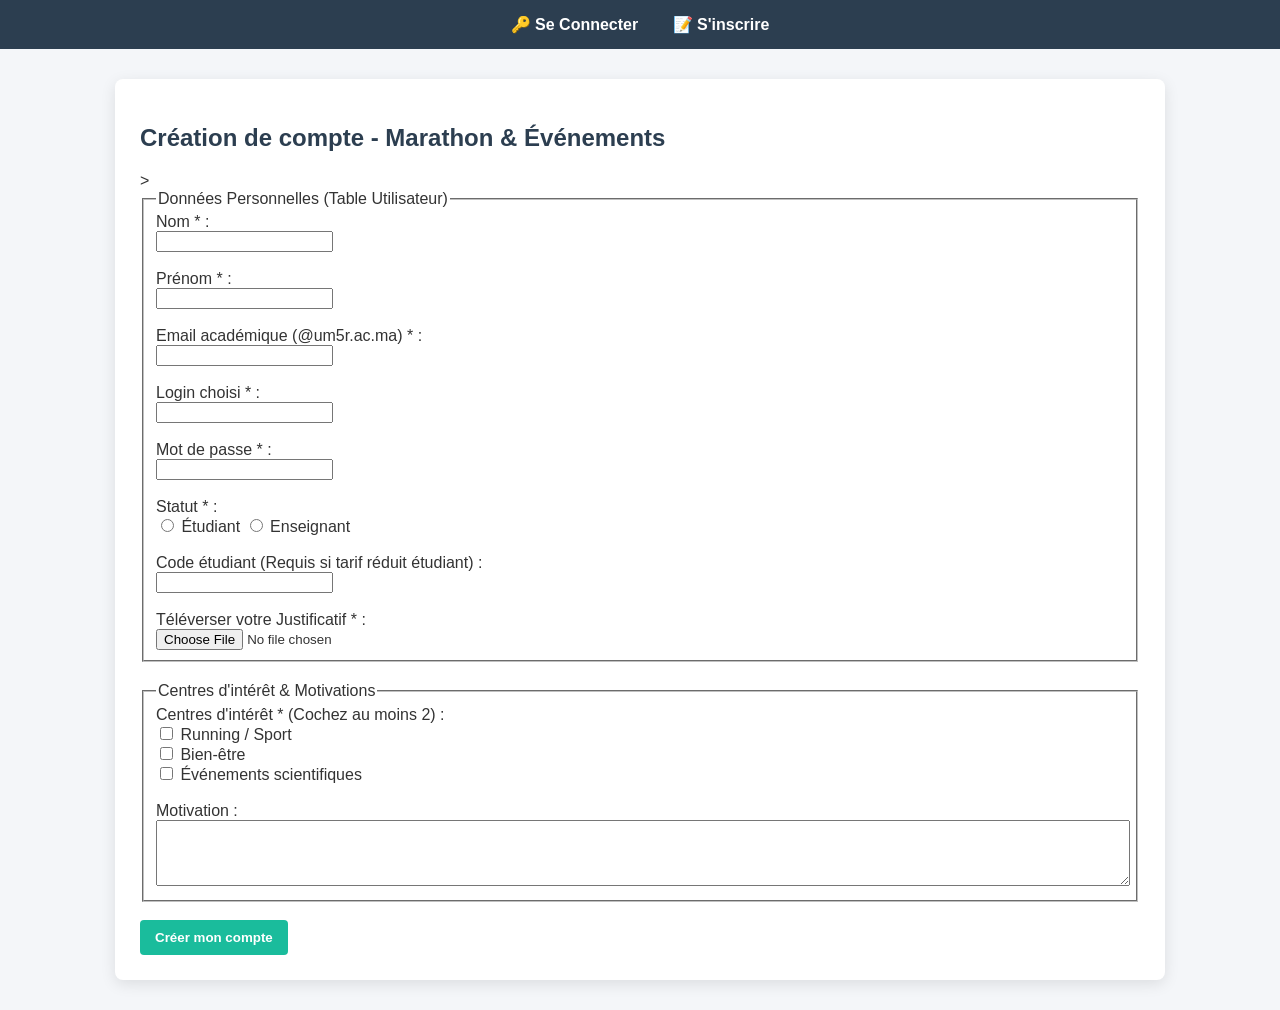
<file: SECURE_WEB_DEV/inscription.html>
<!DOCTYPE html>
<html lang="fr">
<head>
<meta charset="UTF-8">
<title>Créer un compte - Plateforme d'inscription</title>
<link rel="stylesheet" href="pfm.css">
</head>
<body>
<nav>
<a href="login.php">🔑 Se Connecter</a>
<a href="inscription.html">📝 S'inscrire</a>
</nav>

<div class="container">
<h2>Création de compte - Marathon & Événements</h2>
<form method="POST" action="inscrire_participant.php" enctype="multipart/form-data"> >
<fieldset>
<legend>Données Personnelles (Table Utilisateur)</legend>
<label>Nom * :</label><br>
<input type="text" name="nom" required><br><br>

<label>Prénom * :</label><br>
<input type="text" name="prenom" required><br><br>

<label>Email académique (@um5r.ac.ma) * :</label><br>
<input type="email" name="email" required><br><br>

<label>Login choisi * :</label><br>
<input type="text" name="login" required><br><br>

<label>Mot de passe * :</label><br>
<input type="password" name="mdp" required><br><br>

<label>Statut * :</label><br>
<input type="radio" name="statut" value="Etudiant" required> Étudiant 
<input type="radio" name="statut" value="Enseignant" required> Enseignant<br><br>

<label>Code étudiant (Requis si tarif réduit étudiant) :</label><br>
<input type="text" name="code_etudiant"><br><br>

<label>Téléverser votre Justificatif * :</label><br>
<input type="file" name="justificatif" required>
</fieldset>

<fieldset style="margin-top:20px;">
<legend>Centres d'intérêt & Motivations</legend>
<label>Centres d'intérêt * (Cochez au moins 2) :</label><br>
<input type="checkbox" name="interets[]" value="Running"> Running / Sport<br>
<input type="checkbox" name="interets[]" value="Bien-être"> Bien-être<br>
<input type="checkbox" name="interets[]" value="Scientifique"> Événements scientifiques<br><br>

<label>Motivation :</label><br>
<textarea name="motivation" rows="4" style="width:100%;"></textarea>
</fieldset>

<br>
<input type="submit" value="Créer mon compte">
</form>
</div>
</body>
</html>
</file>
<file: SECURE_WEB_DEV/pfm.css>
body {
	font-family: 'Segoe UI', Tahoma, Geneva, Verdana, sans-serif;
	background-color: #f4f6f9;
	color: #333;
	margin: 0;
	padding: 0;
}

nav {
	background-color: #2c3e50;
	padding: 15px;
	text-align: center;
}

nav a {
	color: white;
	text-decoration: none;
	margin: 0 15px;
	font-weight: bold;
}

nav a:hover {
	color: #1abc9c;
}

.container {
	max-width: 1000px;
	margin: 30px auto;
	background: white;
	padding: 25px;
	border-radius: 8px;
	box-shadow: 0 4px 15px rgba(0,0,0,0.1);
}

h1, h2, h3 {
	color: #2c3e50;
}

table {
	width: 100%;
	border-collapse: collapse;
	margin-top: 20px;
}

table, th, td {
	border: 1px solid #ddd;
}

th {
	background-color: #34495e;
	color: white;
	padding: 12px;
}

td {
	padding: 10px;
	text-align: left;
}

tr:nth-child(even) {
	background-color: #f9f9f9;
}

button, input[type="submit"] {
	background-color: #1abc9c;
	color: white;
	border: none;
	padding: 10px 15px;
	border-radius: 4px;
	cursor: pointer;
	font-weight: bold;
}

button:hover, input[type="submit"]:hover {
	background-color: #16a085;
}

.error-box {
	background-color: #f8d7da;
	color: #721c24;
	padding: 15px;
	border-radius: 4px;
	margin-bottom: 20px;
}
</file>
